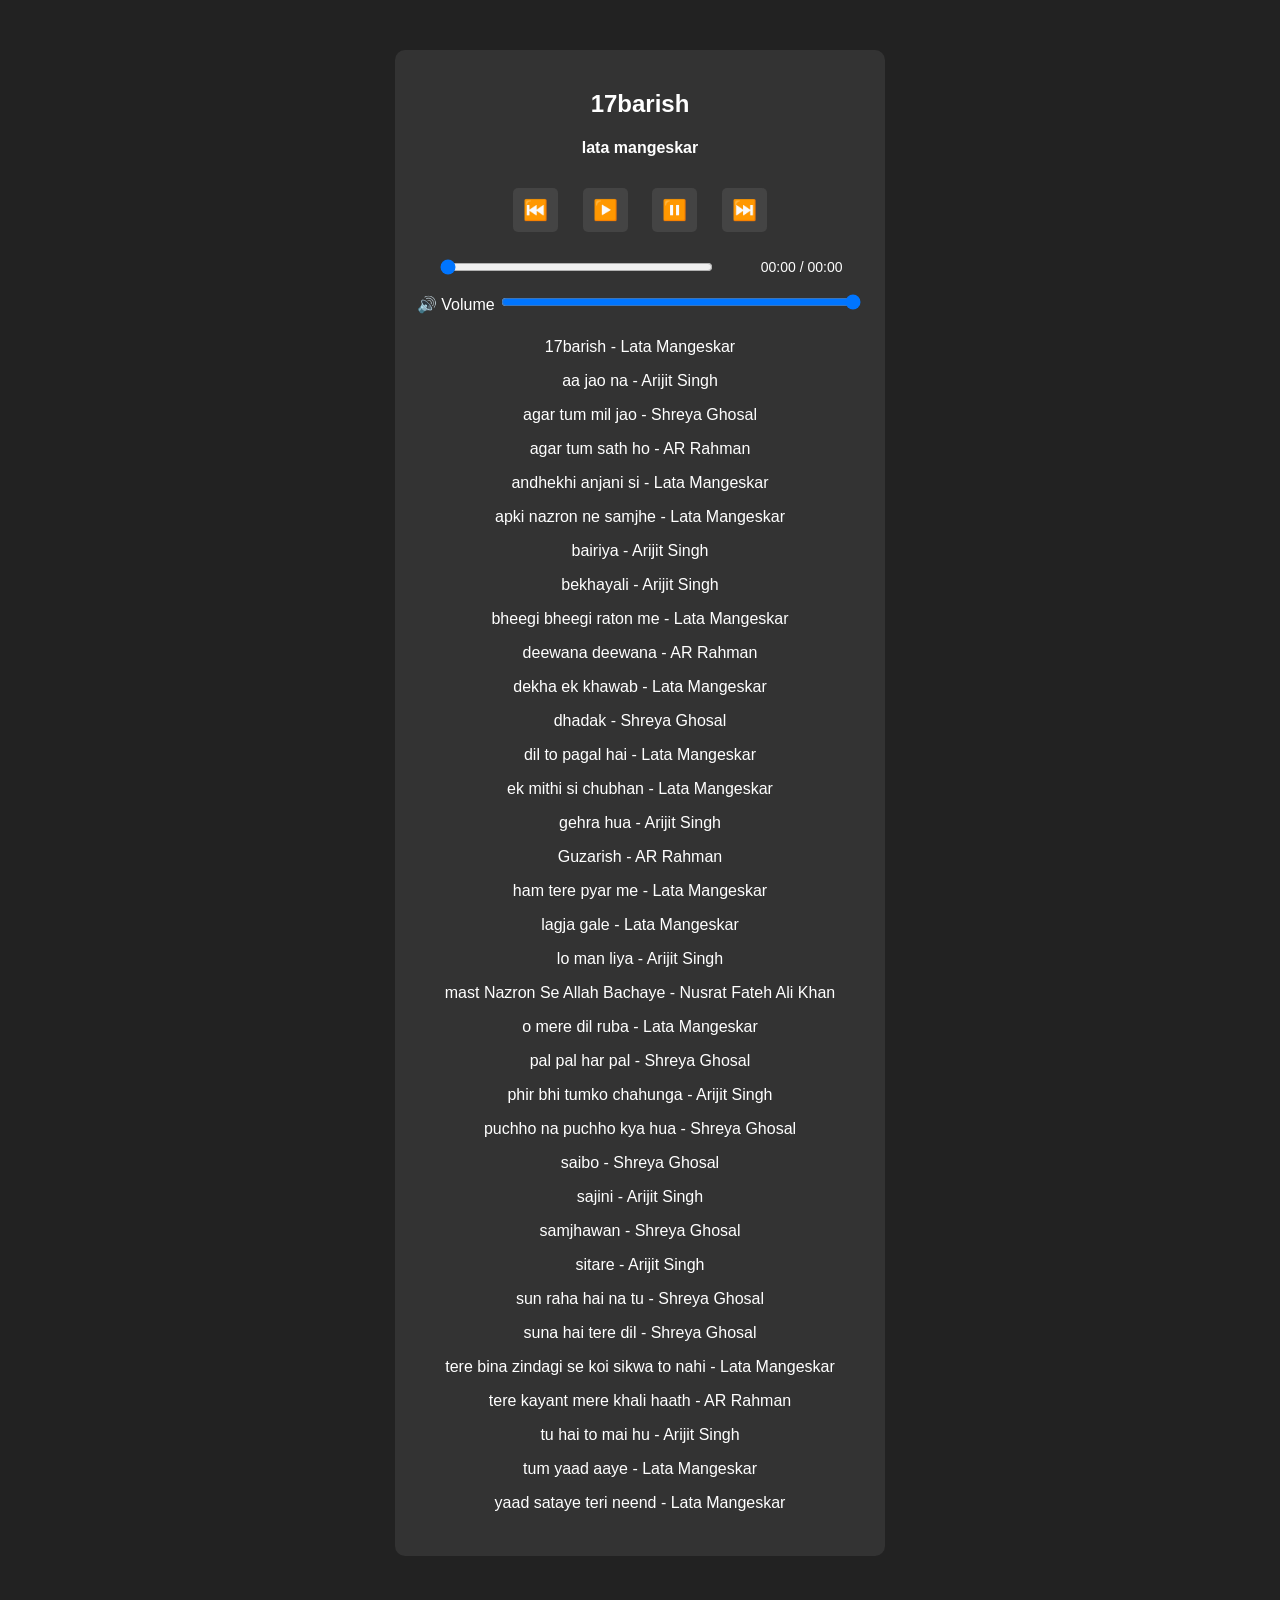
<file: index.html>
<!DOCTYPE html>
<html lang="en">
<head>
  <meta charset="UTF-8">
  <meta name="viewport" content="width=device-width, initial-scale=1.0">
  <title>Music Player</title>
  <link rel="stylesheet" href="style.css">
</head>
<body>
  <div class="player">
    <h2 id="title">Song Title</h2>
    <h4 id="artist">Artist Name</h4>

    <audio id="audio"></audio>

    <!-- Controls -->
    <div class="controls">
      <button id="prev">⏮️</button>
      <button id="play">▶️</button>
      <button id="pause">⏸️</button>
      <button id="next">⏭️</button>
    </div>

    <!-- Progress Bar -->
    <div class="progress-container">
      <input type="range" id="progress" value="0" step="1">
      <span id="duration">00:00</span>
    </div>

    <!-- Volume Control -->
    <div class="volume-container">
      <label>🔊 Volume</label>
      <input type="range" id="volume" min="0" max="1" step="0.1" value="1">
    </div>

    <!-- Playlist -->
<ul id="playlist">
  <li data-index="0">17barish - Lata Mangeskar</li>
  <li data-index="1">aa jao na - Arijit Singh</li>
  <li data-index="2">agar tum mil jao - Shreya Ghosal</li>
  <li data-index="3">agar tum sath ho - AR Rahman</li>
  <li data-index="4">andhekhi anjani si - Lata Mangeskar</li>
  <li data-index="5">apki nazron ne samjhe - Lata Mangeskar</li>
  <li data-index="6">bairiya - Arijit Singh</li>
  <li data-index="7">bekhayali - Arijit Singh</li>
  <li data-index="8">bheegi bheegi raton me - Lata Mangeskar</li>
  <li data-index="9">deewana deewana - AR Rahman</li>
  <li data-index="10">dekha ek khawab - Lata Mangeskar</li>
  <li data-index="11">dhadak - Shreya Ghosal</li>
  <li data-index="12">dil to pagal hai - Lata Mangeskar</li>
  <li data-index="13">ek mithi si chubhan - Lata Mangeskar</li>
  <li data-index="14">gehra hua - Arijit Singh</li>
  <li data-index="15">Guzarish - AR Rahman</li>
  <li data-index="16">ham tere pyar me - Lata Mangeskar</li>
  <li data-index="17">lagja gale - Lata Mangeskar</li>
  <li data-index="18">lo man liya - Arijit Singh</li>
  <li data-index="19">mast Nazron Se Allah Bachaye - Nusrat Fateh Ali Khan</li>
  <li data-index="20">o mere dil ruba - Lata Mangeskar</li>
  <li data-index="21">pal pal har pal - Shreya Ghosal</li>
  <li data-index="22">phir bhi tumko chahunga - Arijit Singh</li>
  <li data-index="23">puchho na puchho kya hua - Shreya Ghosal</li>
  <li data-index="24">saibo - Shreya Ghosal</li>
  <li data-index="25">sajini - Arijit Singh</li>
  <li data-index="26">samjhawan - Shreya Ghosal</li>
  <li data-index="27">sitare - Arijit Singh</li>
  <li data-index="28">sun raha hai na tu - Shreya Ghosal</li>
  <li data-index="29">suna hai tere dil - Shreya Ghosal</li>
  <li data-index="30">tere bina zindagi se koi sikwa to nahi - Lata Mangeskar</li>
  <li data-index="31">tere kayant mere khali haath - AR Rahman</li>
  <li data-index="32">tu hai to mai hu - Arijit Singh</li>
  <li data-index="33">tum yaad aaye - Lata Mangeskar</li>
  <li data-index="34">yaad sataye teri neend - Lata Mangeskar</li>
</ul>
  </div>

  <script src="script.js"></script>
</body>
</html>
</file>
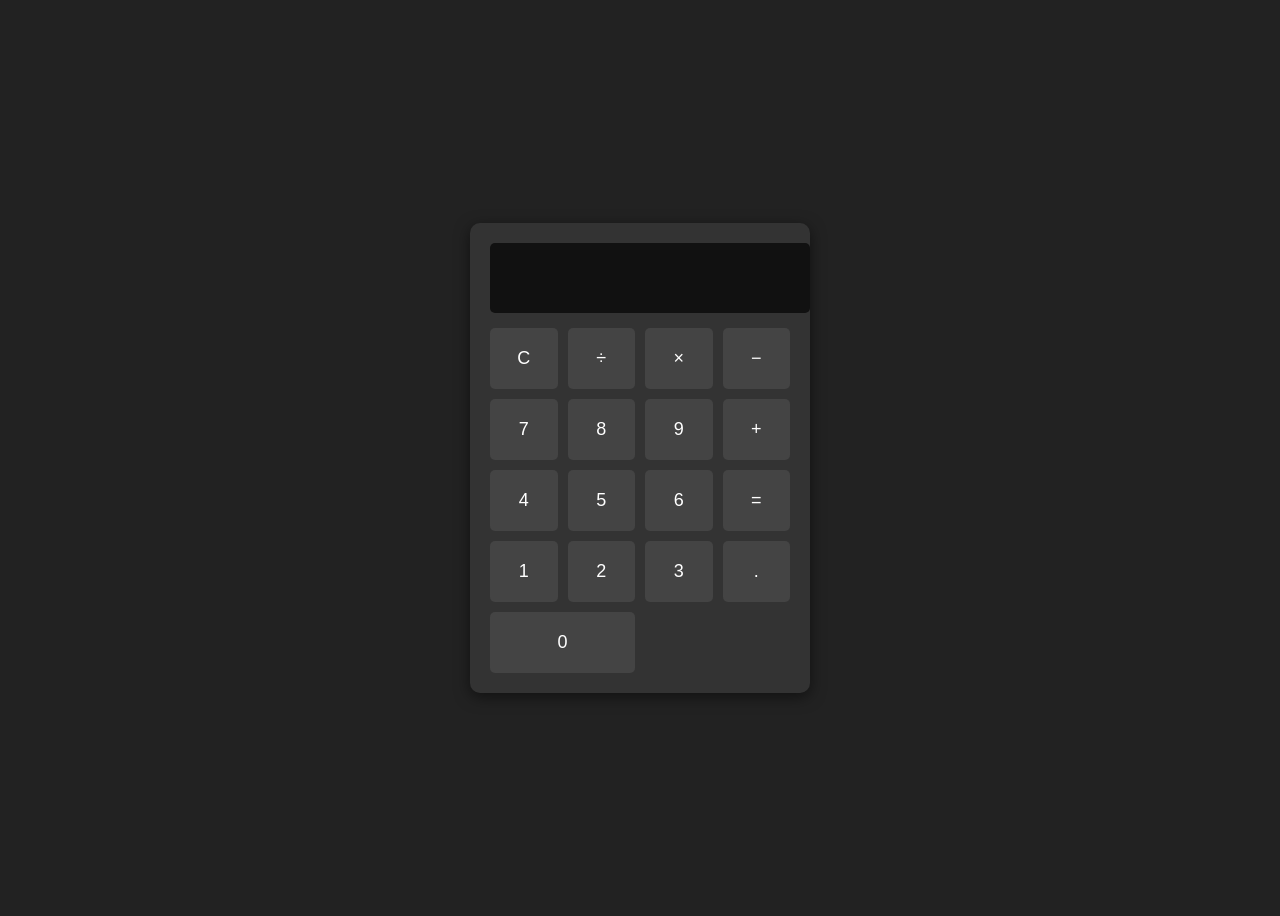
<file: calculator/index.html>
<!DOCTYPE html>
<html lang="en">
<head>
  <meta charset="UTF-8">
  <meta name="viewport" content="width=device-width, initial-scale=1.0">
  <title>Calculator</title>
  <link rel="stylesheet" href="style.css">
</head>
<body>
  <div class="calculator">
    <input type="text" id="display" disabled>
    <div class="buttons">
      <button onclick="clearDisplay()">C</button>
      <button onclick="appendValue('/')">÷</button>
      <button onclick="appendValue('*')">×</button>
      <button onclick="appendValue('-')">−</button>

      <button onclick="appendValue('7')">7</button>
      <button onclick="appendValue('8')">8</button>
      <button onclick="appendValue('9')">9</button>
      <button onclick="appendValue('+')">+</button>

      <button onclick="appendValue('4')">4</button>
      <button onclick="appendValue('5')">5</button>
      <button onclick="appendValue('6')">6</button>
      <button onclick="calculate()">=</button>

      <button onclick="appendValue('1')">1</button>
      <button onclick="appendValue('2')">2</button>
      <button onclick="appendValue('3')">3</button>
      <button onclick="appendValue('.')">.</button>

      <button class="span-2" onclick="appendValue('0')">0</button>
    </div>
  </div>
  <script src="script.js"></script>
</body>
</html>
</file>
<file: style.css>
body {
  font-family: Arial, sans-serif;
  background: #222;
  color: #fff;
  text-align: center;
}

.player {
  max-width: 450px;   /* slightly wider for more space */
  margin: 50px auto;
  padding: 20px;
  background: #333;
  border-radius: 10px;
}

.controls button {
  font-size: 20px;
  margin: 10px;
  padding: 10px;
  cursor: pointer;
  border: none;
  background: #444;
  color: #fff;
  border-radius: 5px;
  transition: background 0.3s;
}

.controls button:hover {
  background: #666;
}

/* Progress + Duration layout */
.progress-container {
  display: flex;
  align-items: center;
  justify-content: space-between;
  width: 90%;
  margin: 15px auto;
}

#progress {
  flex: 1;              /* progress bar stretches */
  margin-right: 10px;
}

#duration {
  min-width: 120px;     /* ensures full time fits */
  text-align: right;
  font-size: 14px;
  color: #fff;
}

.volume-container {
  margin: 15px 0;
}

input[type="range"] {
  width: 80%;
}

#playlist {
  list-style: none;
  padding: 0;
}

#playlist li {
  padding: 8px;
  cursor: pointer;
  transition: background 0.3s;
}

#playlist li:hover {
  background: #555;
}

/* Highlight current song */
#playlist li.active {
  background: #444;
  color: #00ffcc;
}
</file>
<file: calculator/style.css>
body {
  font-family: Arial, sans-serif;
  background: #222;
  color: #fff;
  display: flex;
  justify-content: center;
  align-items: center;
  height: 100vh;
}

.calculator {
  background: #333;
  padding: 20px;
  border-radius: 10px;
  width: 300px;
  box-shadow: 0 4px 15px rgba(0,0,0,0.5);
}

#display {
  width: 100%;
  height: 50px;
  font-size: 24px;
  text-align: right;
  margin-bottom: 15px;
  padding: 10px;
  border: none;
  border-radius: 5px;
  background: #111;
  color: #0f0;
}

.buttons {
  display: grid;
  grid-template-columns: repeat(4, 1fr);
  gap: 10px;
}

button {
  padding: 20px;
  font-size: 18px;
  border: none;
  border-radius: 5px;
  background: #444;
  color: #fff;
  cursor: pointer;
  transition: background 0.3s, transform 0.1s;
}

button:hover {
  background: #666;
  transform: scale(1.05);
}

.span-2 {
  grid-column: span 2;
}
</file>
